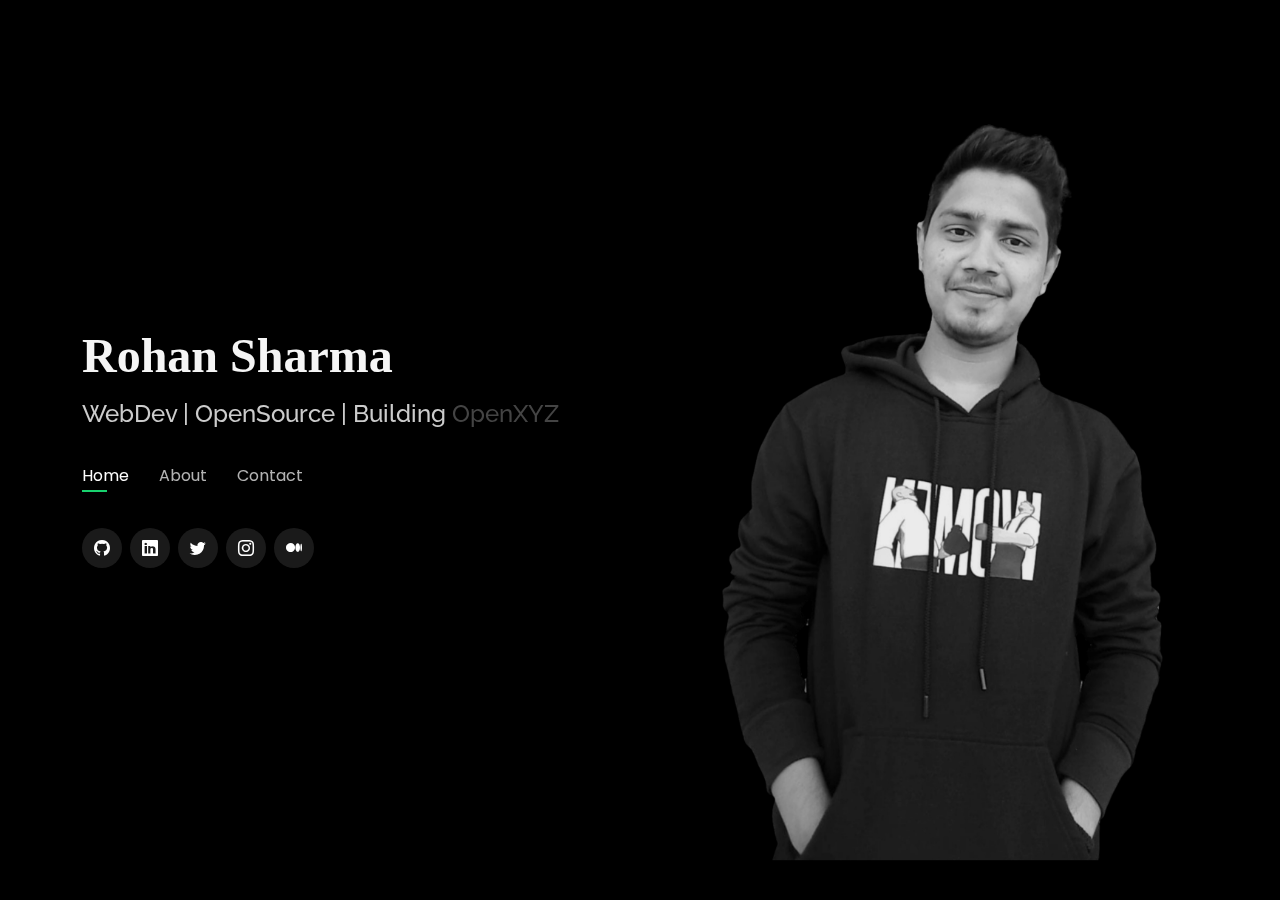
<file: index.html>
<!DOCTYPE html>
<html lang="en">

<head>
  <meta charset="utf-8">
  <meta content="width=device-width, initial-scale=1.0" name="viewport">


  <title>My Portfolio</title>
  <meta content="" name="description">
  <meta content="" name="keywords">

  <!-- Favicons -->
  <link href="assets/img/favicon2.png" rel="icon">
  <link href="assets/img/apple-touch-icon.png" rel="apple-touch-icon">

  <!-- Google Fonts -->
  <link href="https://fonts.googleapis.com/css?family=Open+Sans:300,300i,400,400i,600,600i,700,700i|Raleway:300,300i,400,400i,500,500i,600,600i,700,700i|Poppins:300,300i,400,400i,500,500i,600,600i,700,700i" rel="stylesheet">

  <!-- Vendor CSS Files -->
  <link href="assets/vendor/bootstrap/css/bootstrap.min.css" rel="stylesheet">
  <link href="assets/vendor/bootstrap-icons/bootstrap-icons.css" rel="stylesheet">
  <link href="assets/vendor/boxicons/css/boxicons.min.css" rel="stylesheet">
  <link href="assets/vendor/glightbox/css/glightbox.min.css" rel="stylesheet">
  <link href="assets/vendor/remixicon/remixicon.css" rel="stylesheet">
  <link href="assets/vendor/swiper/swiper-bundle.min.css" rel="stylesheet">

  <!-- Template Main CSS File -->
  <link href="assets/css/style.css" rel="stylesheet">

</head>

<body>

  <!-- ======= Header ======= -->
  <header id="header">
    <div class="container">

      <h1><a href="index.html">Rohan Sharma</a></h1>
      <!-- Uncomment below if you prefer to use an image logo -->
      <!-- <a href="index.html" class="mr-auto"><img src="assets/img/logo.png" alt="" class="img-fluid"></a> -->
      <h2>WebDev | OpenSource | Building <a class="cdsc" href="https://openxyz.live" target="_blank">OpenXYZ</a> </h2>

      <nav id="navbar" class="navbar">
        <ul>
          <li><a class="nav-link active" href="#header">Home</a></li>
          <li><a class="nav-link" href="#about">About</a></li>
          <!-- <li><a class="nav-link" href="#resume">Resume</a></li> -->
          <!-- <li><a class="nav-link" href="#services">Services</a></li> -->
          <!-- <li><a class="nav-link" href="#portfolio">Portfolio</a></li> -->
          <li><a class="nav-link" class="px-2"href="#contact">Contact</a></li>
          <!-- <li><a class="nav-link" href="#resume">Resume</a></li> -->
          <!-- <a href="https://drive.google.com/file/d/1wwmWrqnpOczYETj92A7a5MO80_dcLjCA/view" target="_blank"><button type="button" class="ml-3 px-2 mx-3 btn-md btn btn-outline-light">Download CV</button></a> -->
          


        </ul>
        <i class="bi bi-list mobile-nav-toggle"></i>
      </nav><!-- .navbar -->

      <div class="social-links">
        <a href="https://github.com/rohansx" target="_blank" class="github"><i class="bi bi-github"></i></a>
        <a href="https://www.linkedin.com/in/rohansx/" target="_blank"class="facebook"><i class="bi bi-linkedin"></i></a>
        <a href="https://twitter.com/therohanx" target="_blank" class="instagram"><i class="bi bi-twitter"></i></a>
        <a href="https://www.instagram.com/the.rohan/" target="_blank" class="linkedin"><i class="bi bi-instagram"></i></a>
        <a href="https://medium.com/@rohansx" target="_blank" class="medium"><i class="bi bi-medium"></i></a>
      </div>

    </div>
  </header><!-- End Header -->

  <!-- ======= About Section ======= -->
  <section id="about" class="about">

    <!-- ======= About Me ======= -->
    <div class="about-me container">

      <div class="section-title">
        <h2>About me</h2>
        <p>WHO AM I</p>
      </div>

      <div class="row">
        <div class="col-lg-4" data-aos="fade-right">
          <img src="assets/img/me1.jpg" class="img-fluid" alt="">
        </div>
        <div class="col-lg-8 pt-4 pt-lg-0 content" data-aos="fade-left">
          <h3>Web Developer &amp; Bug hunter</h3>
          <p class="fst-italic">
            I am a skilled Front-end Developer with expertise in HTML, CSS, JavaScript, and Bootstrap, passionate about cybersecurity and committed to ensuring secure web development. With a strong understanding of confidentiality, integrity, and availability of information, I'm well-versed in security measures for web applications. I'm highly motivated and continuously learning to stay up-to-date with the latest best practices. 
          </p>
          <div class="row">
            <div class="col-lg-6">
              <ul>
                <!-- <li><i class="bi bi-chevron-right"></i> <strong>Birthday:</strong> <span>1 May 1995</span></li> -->
                <li><i class="bi bi-chevron-right"></i> <strong>Website:</strong> <span>www.rohanx.tech</span></li>
                <li><i class="bi bi-chevron-right"></i> <strong>Phone:</strong> <span>+91 8552866471</span></li>
                <li><i class="bi bi-chevron-right"></i> <strong>City:</strong> <span>Mumbai, India</span></li>
              </ul>
            </div>
            <div class="col-lg-6">
              <ul>
                <!-- <li><i class="bi bi-chevron-right"></i> <strong>Age:</strong> <span>30</span></li> -->
                <li><i class="bi bi-chevron-right"></i> <strong>Degree:</strong> <span>B.E (Computer Science)</span></li>
                <li><i class="bi bi-chevron-right"></i> <strong>Email:</strong> <span>rohanshx@gmail.com</span></li>
                <li><i class="bi bi-chevron-right"></i> <strong>Freelance:</strong> <span>Available</span></li>
              </ul>
            </div>
          </div>
          <p>
            <br>
            Let's connect and discuss potential opportunities to collaborate.
          </p>
        </div>
      </div>

    </div><!-- End About Me -->

    <!-- ======= Counts ======= -->
    <div class="counts container">

      <div class="row">

        <div class="col-lg-3 col-md-6">
          <div class="count-box">
            <i class="bi bi-emoji-smile"></i>
            <span data-purecounter-start="0" data-purecounter-end="232" data-purecounter-duration="1" class="purecounter"></span>
            <p>Happy Clients</p>
          </div>
        </div>

        <div class="col-lg-3 col-md-6 mt-5 mt-md-0">
          <div class="count-box">
            <i class="bi bi-journal-richtext"></i>
            <span data-purecounter-start="0" data-purecounter-end="521" data-purecounter-duration="1" class="purecounter"></span>
            <p>Projects</p>
          </div>
        </div>

        <div class="col-lg-3 col-md-6 mt-5 mt-lg-0">
          <div class="count-box">
            <i class="bi bi-headset"></i>
            <span data-purecounter-start="0" data-purecounter-end="1463" data-purecounter-duration="1" class="purecounter"></span>
            <p>Hours Of Support</p>
          </div>
        </div>

        <div class="col-lg-3 col-md-6 mt-5 mt-lg-0">
          <div class="count-box">
            <i class="bi bi-award"></i>
            <span data-purecounter-start="0" data-purecounter-end="24" data-purecounter-duration="1" class="purecounter"></span>
            <p>Awards</p>
          </div>
        </div>

      </div>

    </div><!-- End Counts -->

    <!-- ======= Skills  ======= -->
    <div class="skills container">

      <div class="section-title">
        <h2>Skills</h2>
      </div>

      <div class="row skills-content">

        <div class="col-lg-6">

          <div class="progress">
            <span class="skill">HTML <i class="val">100%</i></span>
            <div class="progress-bar-wrap">
              <div class="progress-bar" role="progressbar" aria-valuenow="100" aria-valuemin="0" aria-valuemax="100"></div>
            </div>
          </div>

          <div class="progress">
            <span class="skill">CSS <i class="val">90%</i></span>
            <div class="progress-bar-wrap">
              <div class="progress-bar" role="progressbar" aria-valuenow="90" aria-valuemin="0" aria-valuemax="100"></div>
            </div>
          </div>

          <div class="progress">
            <span class="skill">JavaScript <i class="val">75%</i></span>
            <div class="progress-bar-wrap">
              <div class="progress-bar" role="progressbar" aria-valuenow="75" aria-valuemin="0" aria-valuemax="100"></div>
            </div>
          </div>

        </div>

        <div class="col-lg-6">

          <div class="progress">
            <span class="skill">PHP <i class="val">80%</i></span>
            <div class="progress-bar-wrap">
              <div class="progress-bar" role="progressbar" aria-valuenow="80" aria-valuemin="0" aria-valuemax="100"></div>
            </div>
          </div>

          <div class="progress">
            <span class="skill">WordPress/CMS <i class="val">90%</i></span>
            <div class="progress-bar-wrap">
              <div class="progress-bar" role="progressbar" aria-valuenow="90" aria-valuemin="0" aria-valuemax="100"></div>
            </div>
          </div>

          <div class="progress">
            <span class="skill">Photoshop <i class="val">55%</i></span>
            <div class="progress-bar-wrap">
              <div class="progress-bar" role="progressbar" aria-valuenow="55" aria-valuemin="0" aria-valuemax="100"></div>
            </div>
          </div>

        </div>

      </div>

    </div><!-- End Skills -->

    <!-- ======= Interests ======= -->
    <div class="interests container">

      <div class="section-title">
        <h2>Interests</h2>
      </div>

      <div class="row">
        <div class="col-lg-3 col-md-4">
          <div class="icon-box">
            <i class="ri-store-line" style="color: #ffbb2c;"></i>
            <h3>Lorem Ipsum</h3>
          </div>
        </div>
        <div class="col-lg-3 col-md-4 mt-4 mt-md-0">
          <div class="icon-box">
            <i class="ri-bar-chart-box-line" style="color: #5578ff;"></i>
            <h3>Dolor Sitema</h3>
          </div>
        </div>
        <div class="col-lg-3 col-md-4 mt-4 mt-md-0">
          <div class="icon-box">
            <i class="ri-calendar-todo-line" style="color: #e80368;"></i>
            <h3>Sed perspiciatis</h3>
          </div>
        </div>
        <div class="col-lg-3 col-md-4 mt-4 mt-lg-0">
          <div class="icon-box">
            <i class="ri-paint-brush-line" style="color: #e361ff;"></i>
            <h3>Magni Dolores</h3>
          </div>
        </div>
        <div class="col-lg-3 col-md-4 mt-4">
          <div class="icon-box">
            <i class="ri-database-2-line" style="color: #47aeff;"></i>
            <h3>Nemo Enim</h3>
          </div>
        </div>
        <div class="col-lg-3 col-md-4 mt-4">
          <div class="icon-box">
            <i class="ri-gradienter-line" style="color: #ffa76e;"></i>
            <h3>Eiusmod Tempor</h3>
          </div>
        </div>
        <div class="col-lg-3 col-md-4 mt-4">
          <div class="icon-box">
            <i class="ri-file-list-3-line" style="color: #11dbcf;"></i>
            <h3>Midela Teren</h3>
          </div>
        </div>
        <div class="col-lg-3 col-md-4 mt-4">
          <div class="icon-box">
            <i class="ri-price-tag-2-line" style="color: #4233ff;"></i>
            <h3>Pira Neve</h3>
          </div>
        </div>
        <div class="col-lg-3 col-md-4 mt-4">
          <div class="icon-box">
            <i class="ri-anchor-line" style="color: #b2904f;"></i>
            <h3>Dirada Pack</h3>
          </div>
        </div>
        <div class="col-lg-3 col-md-4 mt-4">
          <div class="icon-box">
            <i class="ri-disc-line" style="color: #b20969;"></i>
            <h3>Moton Ideal</h3>
          </div>
        </div>
        <div class="col-lg-3 col-md-4 mt-4">
          <div class="icon-box">
            <i class="ri-base-station-line" style="color: #ff5828;"></i>
            <h3>Verdo Park</h3>
          </div>
        </div>
        <div class="col-lg-3 col-md-4 mt-4">
          <div class="icon-box">
            <i class="ri-fingerprint-line" style="color: #29cc61;"></i>
            <h3>Flavor Nivelanda</h3>
          </div>
        </div>
      </div>

    </div><!-- End Interests -->

    <!-- ======= Testimonials ======= -->
    <div class="testimonials container">

      <div class="section-title">
        <h2>Testimonials</h2>
      </div>

      <div class="testimonials-slider swiper" data-aos="fade-up" data-aos-delay="100">
        <div class="swiper-wrapper">

          <div class="swiper-slide">
            <div class="testimonial-item">
              <p>
                <i class="bx bxs-quote-alt-left quote-icon-left"></i>
                Proin iaculis purus consequat sem cure digni ssim donec porttitora entum suscipit rhoncus. Accusantium quam, ultricies eget id, aliquam eget nibh et. Maecen aliquam, risus at semper.
                <i class="bx bxs-quote-alt-right quote-icon-right"></i>
              </p>
              <img src="assets/img/testimonials/testimonials-1.jpg" class="testimonial-img" alt="">
              <h3>Saul Goodman</h3>
              <h4>Ceo &amp; Founder</h4>
            </div>
          </div><!-- End testimonial item -->

          <div class="swiper-slide">
            <div class="testimonial-item">
              <p>
                <i class="bx bxs-quote-alt-left quote-icon-left"></i>
                Export tempor illum tamen malis malis eram quae irure esse labore quem cillum quid cillum eram malis quorum velit fore eram velit sunt aliqua noster fugiat irure amet legam anim culpa.
                <i class="bx bxs-quote-alt-right quote-icon-right"></i>
              </p>
              <img src="assets/img/testimonials/testimonials-2.jpg" class="testimonial-img" alt="">
              <h3>Sara Wilsson</h3>
              <h4>Designer</h4>
            </div>
          </div><!-- End testimonial item -->

          <div class="swiper-slide">
            <div class="testimonial-item">
              <p>
                <i class="bx bxs-quote-alt-left quote-icon-left"></i>
                Enim nisi quem export duis labore cillum quae magna enim sint quorum nulla quem veniam duis minim tempor labore quem eram duis noster aute amet eram fore quis sint minim.
                <i class="bx bxs-quote-alt-right quote-icon-right"></i>
              </p>
              <img src="assets/img/testimonials/testimonials-3.jpg" class="testimonial-img" alt="">
              <h3>Jena Karlis</h3>
              <h4>Store Owner</h4>
            </div>
          </div><!-- End testimonial item -->

          <div class="swiper-slide">
            <div class="testimonial-item">
              <p>
                <i class="bx bxs-quote-alt-left quote-icon-left"></i>
                Fugiat enim eram quae cillum dolore dolor amet nulla culpa multos export minim fugiat minim velit minim dolor enim duis veniam ipsum anim magna sunt elit fore quem dolore labore illum veniam.
                <i class="bx bxs-quote-alt-right quote-icon-right"></i>
              </p>
              <img src="assets/img/testimonials/testimonials-4.jpg" class="testimonial-img" alt="">
              <h3>Matt Brandon</h3>
              <h4>Freelancer</h4>
            </div>
          </div><!-- End testimonial item -->

          <div class="swiper-slide">
            <div class="testimonial-item">
              <p>
                <i class="bx bxs-quote-alt-left quote-icon-left"></i>
                Quis quorum aliqua sint quem legam fore sunt eram irure aliqua veniam tempor noster veniam enim culpa labore duis sunt culpa nulla illum cillum fugiat legam esse veniam culpa fore nisi cillum quid.
                <i class="bx bxs-quote-alt-right quote-icon-right"></i>
              </p>
              <img src="assets/img/testimonials/testimonials-5.jpg" class="testimonial-img" alt="">
              <h3>John Larson</h3>
              <h4>Entrepreneur</h4>
            </div>
          </div><!-- End testimonial item -->

        </div>
        <div class="swiper-pagination"></div>
      </div>

      <div class="owl-carousel testimonials-carousel">

      </div>

    </div><!-- End Testimonials  -->

  </section><!-- End About Section -->

  <!-- ======= Resume Section ======= -->
  <section id="resume" class="resume">
    <div class="container">

      <div class="section-title">
        <h2>Resume</h2>
        <p>Check My Resume</p>
      </div>

      <div class="row">
        <div class="col-lg-6">
          <h3 class="resume-title">Sumary</h3>
          <div class="resume-item pb-0">
            <h4>Alice Barkley</h4>
            <p><em>Innovative and deadline-driven Graphic Designer with 3+ years of experience designing and developing user-centered digital/print marketing material from initial concept to final, polished deliverable.</em></p>
            <p>
            <ul>
              <li>Portland par 127,Orlando, FL</li>
              <li>(123) 456-7891</li>
              <li>alice.barkley@example.com</li>
            </ul>
            </p>
          </div>

          <h3 class="resume-title">Education</h3>
          <div class="resume-item">
            <h4>Master of Fine Arts &amp; Graphic Design</h4>
            <h5>2015 - 2016</h5>
            <p><em>Rochester Institute of Technology, Rochester, NY</em></p>
            <p>Qui deserunt veniam. Et sed aliquam labore tempore sed quisquam iusto autem sit. Ea vero voluptatum qui ut dignissimos deleniti nerada porti sand markend</p>
          </div>
          <div class="resume-item">
            <h4>Bachelor of Fine Arts &amp; Graphic Design</h4>
            <h5>2010 - 2014</h5>
            <p><em>Rochester Institute of Technology, Rochester, NY</em></p>
            <p>Quia nobis sequi est occaecati aut. Repudiandae et iusto quae reiciendis et quis Eius vel ratione eius unde vitae rerum voluptates asperiores voluptatem Earum molestiae consequatur neque etlon sader mart dila</p>
          </div>
        </div>
        <div class="col-lg-6">
          <h3 class="resume-title">Professional Experience</h3>
          <div class="resume-item">
            <h4>Senior graphic design specialist</h4>
            <h5>2019 - Present</h5>
            <p><em>Experion, New York, NY </em></p>
            <p>
            <ul>
              <li>Lead in the design, development, and implementation of the graphic, layout, and production communication materials</li>
              <li>Delegate tasks to the 7 members of the design team and provide counsel on all aspects of the project. </li>
              <li>Supervise the assessment of all graphic materials in order to ensure quality and accuracy of the design</li>
              <li>Oversee the efficient use of production project budgets ranging from $2,000 - $25,000</li>
            </ul>
            </p>
          </div>
          <div class="resume-item">
            <h4>Graphic design specialist</h4>
            <h5>2017 - 2018</h5>
            <p><em>Stepping Stone Advertising, New York, NY</em></p>
            <p>
            <ul>
              <li>Developed numerous marketing programs (logos, brochures,infographics, presentations, and advertisements).</li>
              <li>Managed up to 5 projects or tasks at a given time while under pressure</li>
              <li>Recommended and consulted with clients on the most appropriate graphic design</li>
              <li>Created 4+ design presentations and proposals a month for clients and account managers</li>
            </ul>
            </p>
          </div>
        </div>
      </div>

    </div>
  </section><!-- End Resume Section -->

  <!-- ======= Services Section ======= -->
  <section id="services" class="services">
    <div class="container">

      <div class="section-title">
        <h2>Services</h2>
        <p>My Services</p>
      </div>

      <div class="row">
        <div class="col-lg-4 col-md-6 d-flex align-items-stretch">
          <div class="icon-box">
            <div class="icon"><i class="bx bxl-dribbble"></i></div>
            <h4><a href="">Lorem Ipsum</a></h4>
            <p>Voluptatum deleniti atque corrupti quos dolores et quas molestias excepturi</p>
          </div>
        </div>

        <div class="col-lg-4 col-md-6 d-flex align-items-stretch mt-4 mt-md-0">
          <div class="icon-box">
            <div class="icon"><i class="bx bx-file"></i></div>
            <h4><a href="">Sed ut perspiciatis</a></h4>
            <p>Duis aute irure dolor in reprehenderit in voluptate velit esse cillum dolore</p>
          </div>
        </div>

        <div class="col-lg-4 col-md-6 d-flex align-items-stretch mt-4 mt-lg-0">
          <div class="icon-box">
            <div class="icon"><i class="bx bx-tachometer"></i></div>
            <h4><a href="">Magni Dolores</a></h4>
            <p>Excepteur sint occaecat cupidatat non proident, sunt in culpa qui officia</p>
          </div>
        </div>

        <div class="col-lg-4 col-md-6 d-flex align-items-stretch mt-4">
          <div class="icon-box">
            <div class="icon"><i class="bx bx-world"></i></div>
            <h4><a href="">Nemo Enim</a></h4>
            <p>At vero eos et accusamus et iusto odio dignissimos ducimus qui blanditiis</p>
          </div>
        </div>

        <div class="col-lg-4 col-md-6 d-flex align-items-stretch mt-4">
          <div class="icon-box">
            <div class="icon"><i class="bx bx-slideshow"></i></div>
            <h4><a href="">Dele cardo</a></h4>
            <p>Quis consequatur saepe eligendi voluptatem consequatur dolor consequuntur</p>
          </div>
        </div>

        <div class="col-lg-4 col-md-6 d-flex align-items-stretch mt-4">
          <div class="icon-box">
            <div class="icon"><i class="bx bx-arch"></i></div>
            <h4><a href="">Divera don</a></h4>
            <p>Modi nostrum vel laborum. Porro fugit error sit minus sapiente sit aspernatur</p>
          </div>
        </div>

      </div>

    </div>
  </section><!-- End Services Section -->

  <!-- ======= Portfolio Section ======= -->
  <section id="portfolio" class="portfolio">
    <div class="container">

      <div class="section-title">
        <h2>Portfolio</h2>
        <p>My Works</p>
      </div>

      <div class="row">
        <div class="col-lg-12 d-flex justify-content-center">
          <ul id="portfolio-flters">
            <li data-filter="*" class="filter-active">All</li>
            <li data-filter=".filter-app">App</li>
            <li data-filter=".filter-card">Card</li>
            <li data-filter=".filter-web">Web</li>
          </ul>
        </div>
      </div>

      <div class="row portfolio-container">

        <div class="col-lg-4 col-md-6 portfolio-item filter-app">
          <div class="portfolio-wrap">
            <img src="assets/img/portfolio/portfolio-1.jpg" class="img-fluid" alt="">
            <div class="portfolio-info">
              <h4>App 1</h4>
              <p>App</p>
              <div class="portfolio-links">
                <a href="assets/img/portfolio/portfolio-1.jpg" data-gallery="portfolioGallery" class="portfolio-lightbox" title="App 1"><i class="bx bx-plus"></i></a>
                <a href="portfolio-details.html" data-gallery="portfolioDetailsGallery" data-glightbox="type: external" class="portfolio-details-lightbox" title="Portfolio Details"><i class="bx bx-link"></i></a>
              </div>
            </div>
          </div>
        </div>

        <div class="col-lg-4 col-md-6 portfolio-item filter-web">
          <div class="portfolio-wrap">
            <img src="assets/img/portfolio/portfolio-2.jpg" class="img-fluid" alt="">
            <div class="portfolio-info">
              <h4>Web 3</h4>
              <p>Web</p>
              <div class="portfolio-links">
                <a href="assets/img/portfolio/portfolio-2.jpg" data-gallery="portfolioGallery" class="portfolio-lightbox" title="Web 3"><i class="bx bx-plus"></i></a>
                <a href="portfolio-details.html" data-gallery="portfolioDetailsGallery" data-glightbox="type: external" class="portfolio-details-lightbox" title="Portfolio Details"><i class="bx bx-link"></i></a>
              </div>
            </div>
          </div>
        </div>

        <div class="col-lg-4 col-md-6 portfolio-item filter-app">
          <div class="portfolio-wrap">
            <img src="assets/img/portfolio/portfolio-3.jpg" class="img-fluid" alt="">
            <div class="portfolio-info">
              <h4>App 2</h4>
              <p>App</p>
              <div class="portfolio-links">
                <a href="assets/img/portfolio/portfolio-3.jpg" data-gallery="portfolioGallery" class="portfolio-lightbox" title="App 2"><i class="bx bx-plus"></i></a>
                <a href="portfolio-details.html" data-gallery="portfolioDetailsGallery" data-glightbox="type: external" class="portfolio-details-lightbox" title="Portfolio Details"><i class="bx bx-link"></i></a>
              </div>
            </div>
          </div>
        </div>

        <div class="col-lg-4 col-md-6 portfolio-item filter-card">
          <div class="portfolio-wrap">
            <img src="assets/img/portfolio/portfolio-4.jpg" class="img-fluid" alt="">
            <div class="portfolio-info">
              <h4>Card 2</h4>
              <p>Card</p>
              <div class="portfolio-links">
                <a href="assets/img/portfolio/portfolio-4.jpg" data-gallery="portfolioGallery" class="portfolio-lightbox" title="Card 2"><i class="bx bx-plus"></i></a>
                <a href="portfolio-details.html" data-gallery="portfolioDetailsGallery" data-glightbox="type: external" class="portfolio-details-lightbox" title="Portfolio Details"><i class="bx bx-link"></i></a>
              </div>
            </div>
          </div>
        </div>

        <div class="col-lg-4 col-md-6 portfolio-item filter-web">
          <div class="portfolio-wrap">
            <img src="assets/img/portfolio/portfolio-5.jpg" class="img-fluid" alt="">
            <div class="portfolio-info">
              <h4>Web 2</h4>
              <p>Web</p>
              <div class="portfolio-links">
                <a href="assets/img/portfolio/portfolio-5.jpg" data-gallery="portfolioGallery" class="portfolio-lightbox" title="Web 2"><i class="bx bx-plus"></i></a>
                <a href="portfolio-details.html" data-gallery="portfolioDetailsGallery" data-glightbox="type: external" class="portfolio-details-lightbox" title="Portfolio Details"><i class="bx bx-link"></i></a>
              </div>
            </div>
          </div>
        </div>

        <div class="col-lg-4 col-md-6 portfolio-item filter-app">
          <div class="portfolio-wrap">
            <img src="assets/img/portfolio/portfolio-6.jpg" class="img-fluid" alt="">
            <div class="portfolio-info">
              <h4>App 3</h4>
              <p>App</p>
              <div class="portfolio-links">
                <a href="assets/img/portfolio/portfolio-6.jpg" data-gallery="portfolioGallery" class="portfolio-lightbox" title="App 3"><i class="bx bx-plus"></i></a>
                <a href="portfolio-details.html" data-gallery="portfolioDetailsGallery" data-glightbox="type: external" class="portfolio-details-lightbox" title="Portfolio Details"><i class="bx bx-link"></i></a>
              </div>
            </div>
          </div>
        </div>

        <div class="col-lg-4 col-md-6 portfolio-item filter-card">
          <div class="portfolio-wrap">
            <img src="assets/img/portfolio/portfolio-7.jpg" class="img-fluid" alt="">
            <div class="portfolio-info">
              <h4>Card 1</h4>
              <p>Card</p>
              <div class="portfolio-links">
                <a href="assets/img/portfolio/portfolio-7.jpg" data-gallery="portfolioGallery" class="portfolio-lightbox" title="Card 1"><i class="bx bx-plus"></i></a>
                <a href="portfolio-details.html" data-gallery="portfolioDetailsGallery" data-glightbox="type: external" class="portfolio-details-lightbox" title="Portfolio Details"><i class="bx bx-link"></i></a>
              </div>
            </div>
          </div>
        </div>

        <div class="col-lg-4 col-md-6 portfolio-item filter-card">
          <div class="portfolio-wrap">
            <img src="assets/img/portfolio/portfolio-8.jpg" class="img-fluid" alt="">
            <div class="portfolio-info">
              <h4>Card 3</h4>
              <p>Card</p>
              <div class="portfolio-links">
                <a href="assets/img/portfolio/portfolio-8.jpg" data-gallery="portfolioGallery" class="portfolio-lightbox" title="Card 3"><i class="bx bx-plus"></i></a>
                <a href="portfolio-details.html" data-gallery="portfolioDetailsGallery" data-glightbox="type: external" class="portfolio-details-lightbox" title="Portfolio Details"><i class="bx bx-link"></i></a>
              </div>
            </div>
          </div>
        </div>

        <div class="col-lg-4 col-md-6 portfolio-item filter-web">
          <div class="portfolio-wrap">
            <img src="assets/img/portfolio/portfolio-9.jpg" class="img-fluid" alt="">
            <div class="portfolio-info">
              <h4>Web 3</h4>
              <p>Web</p>
              <div class="portfolio-links">
                <a href="assets/img/portfolio/portfolio-9.jpg" data-gallery="portfolioGallery" class="portfolio-lightbox" title="Web 3"><i class="bx bx-plus"></i></a>
                <a href="portfolio-details.html" data-gallery="portfolioDetailsGallery" data-glightbox="type: external" class="portfolio-details-lightbox" title="Portfolio Details"><i class="bx bx-link"></i></a>
              </div>
            </div>
          </div>
        </div>

      </div>

    </div>
  </section><!-- End Portfolio Section -->

  <!-- ======= Contact Section ======= -->
  <section id="contact" class="contact">
    <div class="container">

      <div class="section-title">
        <h2>Contact</h2>
        <p>Contact Me</p>
      </div>

      <div class="row mt-2">

        <div class="col-md-6 d-flex align-items-stretch">
          <div class="info-box">
            <i class="bx bx-map"></i>
            <h3>My Address</h3>
            <p>Mumbai, India</p>
          </div>
        </div>

        <div class="col-md-6 mt-4 mt-md-0 d-flex align-items-stretch">
          <div class="info-box">
            <i class="bx bx-share-alt"></i>
            <h3>Social Profiles</h3>
            <div class="social-links">
              <a href="#" class="twitter"><i class="bi bi-twitter"></i></a>
              <a href="#" class="facebook"><i class="bi bi-facebook"></i></a>
              <a href="#" class="instagram"><i class="bi bi-instagram"></i></a>
              <a href="#" class="google-plus"><i class="bi bi-skype"></i></a>
              <a href="#" class="linkedin"><i class="bi bi-linkedin"></i></a>
            </div>
          </div>
        </div>

        <div class="col-md-6 mt-4 d-flex align-items-stretch">
          <div class="info-box">
            <i class="bx bx-envelope"></i>
            <h3>Email Me</h3>
            <p>rohanshx@gmail.com</p>
          </div>
        </div>
        <div class="col-md-6 mt-4 d-flex align-items-stretch">
          <div class="info-box">
            <i class="bx bx-phone-call"></i>
            <h3>Call Me</h3>
            <p>+91 8552866471</p>
          </div>
        </div>
      </div>

      <form action="forms/contact.php" method="post" role="form" class="php-email-form mt-4">
        <div class="row">
          <div class="col-md-6 form-group">
            <input type="text" name="name" class="form-control" id="name" placeholder="Your Name" required>
          </div>
          <div class="col-md-6 form-group mt-3 mt-md-0">
            <input type="email" class="form-control" name="email" id="email" placeholder="Your Email" required>
          </div>
        </div>
        <div class="form-group mt-3">
          <input type="text" class="form-control" name="subject" id="subject" placeholder="Subject" required>
        </div>
        <div class="form-group mt-3">
          <textarea class="form-control" name="message" rows="5" placeholder="Message" required></textarea>
        </div>
        <div class="my-3">
          <div class="loading">Loading</div>
          <div class="error-message"></div>
          <div class="sent-message">Your message has been sent. Thank you!</div>
        </div>
        <div class="text-center"><button type="submit">Send Message</button></div>
      </form>

    </div>
  </section><!-- End Contact Section -->

 

  <!-- Vendor JS Files -->
  <script src="assets/vendor/purecounter/purecounter_vanilla.js"></script>
  <script src="assets/vendor/bootstrap/js/bootstrap.bundle.min.js"></script>
  <script src="assets/vendor/glightbox/js/glightbox.min.js"></script>
  <script src="assets/vendor/isotope-layout/isotope.pkgd.min.js"></script>
  <script src="assets/vendor/swiper/swiper-bundle.min.js"></script>
  <script src="assets/vendor/waypoints/noframework.waypoints.js"></script>
  <script src="assets/vendor/php-email-form/validate.js"></script>

  <!-- Template Main JS File -->
  <script src="assets/js/main.js"></script>

</body>

</html>
</file>
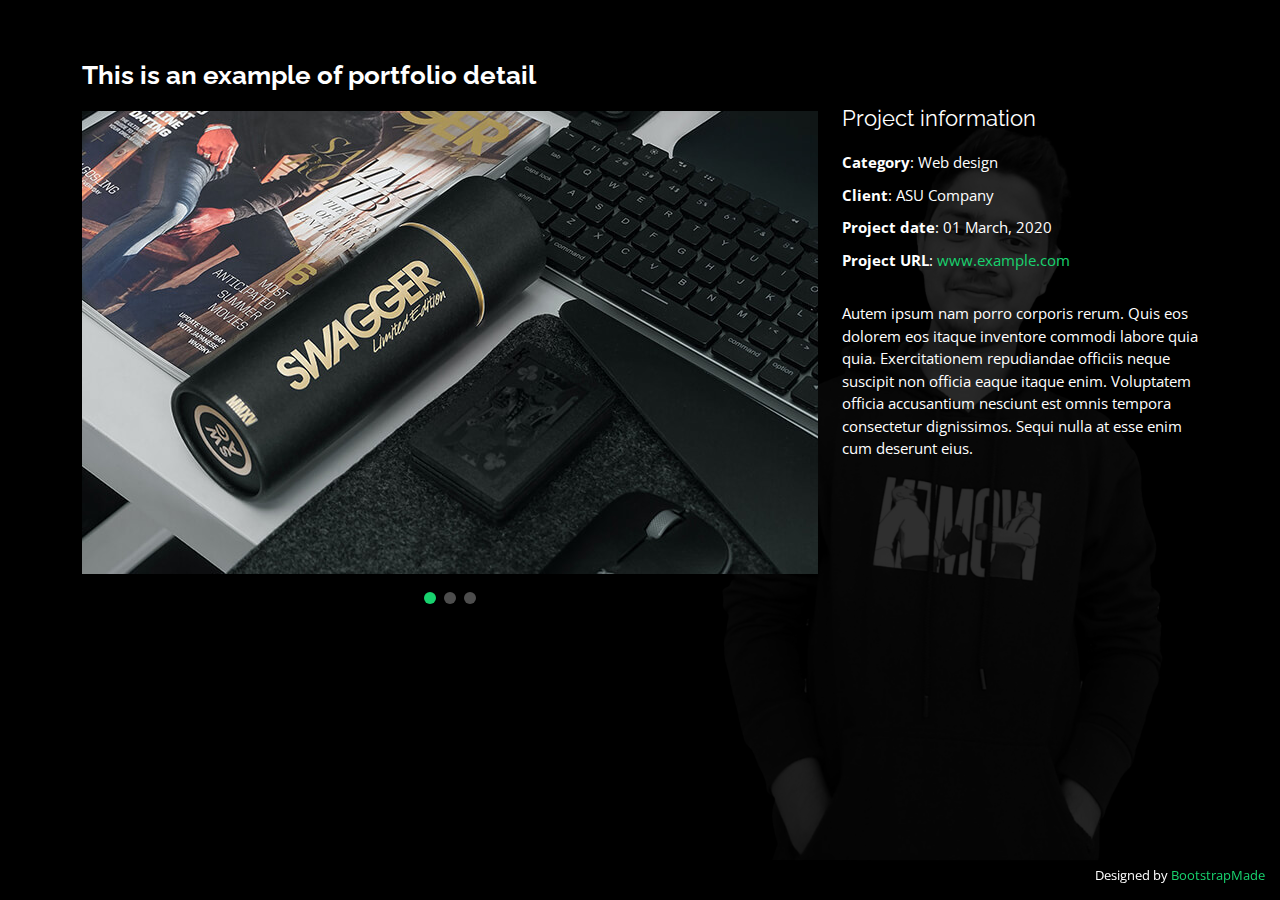
<file: portfolio-details.html>
<!DOCTYPE html>
<html lang="en">

<head>
  <meta charset="utf-8">
  <meta content="width=device-width, initial-scale=1.0" name="viewport">

  <title>Portfolio Details - Personal Bootstrap Template</title>
  <meta content="" name="description">
  <meta content="" name="keywords">

  <!-- Favicons -->
  <link href="assets/img/favicon.png" rel="icon">
  <link href="assets/img/apple-touch-icon.png" rel="apple-touch-icon">

  <!-- Google Fonts -->
  <link href="https://fonts.googleapis.com/css?family=Open+Sans:300,300i,400,400i,600,600i,700,700i|Raleway:300,300i,400,400i,500,500i,600,600i,700,700i|Poppins:300,300i,400,400i,500,500i,600,600i,700,700i" rel="stylesheet">

  <!-- Vendor CSS Files -->
  <link href="assets/vendor/bootstrap/css/bootstrap.min.css" rel="stylesheet">
  <link href="assets/vendor/bootstrap-icons/bootstrap-icons.css" rel="stylesheet">
  <link href="assets/vendor/boxicons/css/boxicons.min.css" rel="stylesheet">
  <link href="assets/vendor/glightbox/css/glightbox.min.css" rel="stylesheet">
  <link href="assets/vendor/remixicon/remixicon.css" rel="stylesheet">
  <link href="assets/vendor/swiper/swiper-bundle.min.css" rel="stylesheet">

  <!-- Template Main CSS File -->
  <link href="assets/css/style.css" rel="stylesheet">

  <!-- =======================================================
  * Template Name: Personal
  * Updated: Mar 09 2023 with Bootstrap v5.2.3
  * Template URL: https://bootstrapmade.com/personal-free-resume-bootstrap-template/
  * Author: BootstrapMade.com
  * License: https://bootstrapmade.com/license/
  ======================================================== -->
</head>

<body>

  <main id="main">

    <!-- ======= Portfolio Details ======= -->
    <div id="portfolio-details" class="portfolio-details">
      <div class="container">

        <div class="row">

          <div class="col-lg-8">
            <h2 class="portfolio-title">This is an example of portfolio detail</h2>

            <div class="portfolio-details-slider swiper">
              <div class="swiper-wrapper align-items-center">

                <div class="swiper-slide">
                  <img src="assets/img/portfolio/portfolio-details-1.jpg" alt="">
                </div>

                <div class="swiper-slide">
                  <img src="assets/img/portfolio/portfolio-details-2.jpg" alt="">
                </div>

                <div class="swiper-slide">
                  <img src="assets/img/portfolio/portfolio-details-3.jpg" alt="">
                </div>

              </div>
              <div class="swiper-pagination"></div>
            </div>

          </div>

          <div class="col-lg-4 portfolio-info">
            <h3>Project information</h3>
            <ul>
              <li><strong>Category</strong>: Web design</li>
              <li><strong>Client</strong>: ASU Company</li>
              <li><strong>Project date</strong>: 01 March, 2020</li>
              <li><strong>Project URL</strong>: <a href="#">www.example.com</a></li>
            </ul>

            <p>
              Autem ipsum nam porro corporis rerum. Quis eos dolorem eos itaque inventore commodi labore quia quia. Exercitationem repudiandae officiis neque suscipit non officia eaque itaque enim. Voluptatem officia accusantium nesciunt est omnis tempora consectetur dignissimos. Sequi nulla at esse enim cum deserunt eius.
            </p>
          </div>

        </div>

      </div>
    </div><!-- End Portfolio Details -->

  </main><!-- End #main -->

  <div class="credits">
    <!-- All the links in the footer should remain intact. -->
    <!-- You can delete the links only if you purchased the pro version. -->
    <!-- Licensing information: https://bootstrapmade.com/license/ -->
    <!-- Purchase the pro version with working PHP/AJAX contact form: https://bootstrapmade.com/personal-free-resume-bootstrap-template/ -->
    Designed by <a href="https://bootstrapmade.com/">BootstrapMade</a>
  </div>

  <!-- Vendor JS Files -->
  <script src="assets/vendor/purecounter/purecounter_vanilla.js"></script>
  <script src="assets/vendor/bootstrap/js/bootstrap.bundle.min.js"></script>
  <script src="assets/vendor/glightbox/js/glightbox.min.js"></script>
  <script src="assets/vendor/isotope-layout/isotope.pkgd.min.js"></script>
  <script src="assets/vendor/swiper/swiper-bundle.min.js"></script>
  <script src="assets/vendor/waypoints/noframework.waypoints.js"></script>
  <script src="assets/vendor/php-email-form/validate.js"></script>

  <!-- Template Main JS File -->
  <script src="assets/js/main.js"></script>

</body>

</html>
</file>
<file: assets/css/style.css>
/**
* Template Name: Personal
* Updated: Mar 09 2023 with Bootstrap v5.2.3
* Template URL: https://bootstrapmade.com/personal-free-resume-bootstrap-template/
* Author: BootstrapMade.com
* License: https://bootstrapmade.com/license/
*/

/*--------------------------------------------------------------
# General
--------------------------------------------------------------*/
body {
  font-family: "Open Sans", sans-serif;
  background-color: #040404;
  color: #fff;
  position: relative;
  background: transparent;
}

body::before {
  content: "";
  position: fixed;
  background: #040404 url("../img/bg3.jpg") top right no-repeat;
  background-size: cover;
  left: 0;
  right: 0;
  top: 0;
  height: 100vh;
  z-index: -1;
}

@media (min-width: 1024px) {
  body::before {
    background-attachment: fixed;
  }
}

a {
  color: #18d26e;
  text-decoration: none;
}

a:hover {
  color: #35e888;
  text-decoration: none;
}

h1,
h2,
h3,
h4,
h5,
h6 {
  font-family: "Raleway", sans-serif;
}

/*--------------------------------------------------------------
# Header
--------------------------------------------------------------*/
#header {
  transition: ease-in-out 0.3s;
  position: relative;
  height: 100vh;
  display: flex;
  align-items: center;
  z-index: 997;
  overflow-y: auto;
}

#header * {
  transition: ease-in-out 0.3s;
}

#header h1 {
  letter-spacing: normal;
  font-size: 48px;
  margin: 0;
  padding: 0;
  line-height: 1;
  font-weight: 800;
  font-family: "Poppins", sans-serif;
}

#header h1 a,
#header h1 a:hover {
  /* text-transform: uppercase; */
  font-family: 'Times New Roman', sans-serif;
  color: whitesmoke;
  line-height: 1;
  display: inline-block;
  /* text-shadow: 0 1px 0 #ccc, 0 2px 0 black; */
}

.btn:hover{
  text-decoration: none;
}

#header h2 {
  font-size: 24px;
  margin-top: 20px;
  color: rgba(255, 255, 255, 0.8);
}

#header h2 span {
  color: #fff;
  border-bottom: 2px solid #18d26e;
  padding-bottom: 6px;
}

#header img {
  padding: 0;
  margin: 0;
}

#header .social-links {
  margin-top: 40px;
  display: flex;
}

#header .social-links a {
  font-size: 16px;
  display: flex;
  justify-content: center;
  align-items: center;
  background: rgba(255, 255, 255, 0.1);
  color: #fff;
  line-height: 1;
  margin-right: 8px;
  border-radius: 50%;
  width: 40px;
  height: 40px;
}

#header .social-links a:hover {
  background: #18d26e;
}

@media (max-width: 992px) {
  #header h1 {
    font-size: 36px;
  }

  #header h2 {
    font-size: 20px;
    line-height: 30px;
  }

  #header .social-links {
    margin-top: 15px;
  }

  #header .container {
    display: flex;
    flex-direction: column;
    align-items: center;
  }
}

/* Header Top */
#header.header-top {
  height: 80px;
  position: fixed;
  left: 0;
  top: 0;
  right: 0;
  background: rgba(0, 0, 0, 1.0);
}

#header.header-top .social-links,
#header.header-top h2 {
  display: none;
}

#header.header-top h1 {
  margin-right: auto;
  font-size: 36px;
}

#header.header-top .container {
  display: flex;
  align-items: center;
}

#header.header-top .navbar {
  margin: 0;
}

@media (max-width: 768px) {
  #header.header-top {
    height: 60px;
  }

  #header.header-top h1 {
    font-size: 26px;
  }
}

/*--------------------------------------------------------------
# Navigation Menu
--------------------------------------------------------------*/
/**
* Desktop Navigation 
*/
.navbar {
  padding: 0;
  margin-top: 35px;
}

.navbar ul {
  margin: 0;
  padding: 0;
  display: flex;
  list-style: none;
  align-items: center;
}

.navbar li {
  position: relative;
}

.navbar li+li {
  margin-left: 30px;
}

.navbar a,
.navbar a:focus {
  display: flex;
  align-items: center;
  justify-content: space-between;
  padding: 0;
  font-family: "Poppins", sans-serif;
  font-size: 16px;
  font-weight: 400;
  color: rgba(255, 255, 255, 0.7);
  white-space: nowrap;
  transition: 0.3s;
}

.navbar a i,
.navbar a:focus i {
  font-size: 12px;
  line-height: 0;
  margin-left: 5px;
}

.navbar a:before {
  content: "";
  position: absolute;
  width: 0;
  height: 2px;
  bottom: -4px;
  left: 0;
  background-color: #18d26e;
  visibility: hidden;
  width: 0px;
  transition: all 0.3s ease-in-out 0s;
}

.navbar a:hover:before,
.navbar li:hover>a:before,
.navbar .active:before {
  visibility: visible;
  width: 25px;
}

.navbar a:hover,
.navbar .active,
.navbar .active:focus,
.navbar li:hover>a {
  color: #fff;
}

/**
* Mobile Navigation 
*/
.mobile-nav-toggle {
  color: #fff;
  font-size: 28px;
  cursor: pointer;
  display: none;
  line-height: 0;
  transition: 0.5s;
  position: fixed;
  right: 15px;
  top: 15px;
}

@media (max-width: 991px) {
  .mobile-nav-toggle {
    display: block;
  }

  .navbar ul {
    display: none;
  }
}

.navbar-mobile {
  position: fixed;
  overflow: hidden;
  top: 0;
  right: 0;
  left: 0;
  bottom: 0;
  background: rgba(0, 0, 0, 0.9);
  transition: 0.3s;
  z-index: 999;
  margin-top: 0;
}

.navbar-mobile .mobile-nav-toggle {
  position: absolute;
  top: 15px;
  right: 15px;
}

.navbar-mobile ul {
  display: block;
  position: absolute;
  top: 55px;
  right: 15px;
  bottom: 45px;
  left: 15px;
  padding: 10px 0;
  overflow-y: auto;
  transition: 0.3s;
  border: 2px solid rgba(255, 255, 255, 0.2);
}

.navbar-mobile li {
  padding: 12px 20px;
}

.navbar-mobile li+li {
  margin: 0;
}

.navbar-mobile a,
.navbar-mobile a:focus {
  font-size: 16px;
  position: relative;
}

/*--------------------------------------------------------------
# Sections General
--------------------------------------------------------------*/
section {
  overflow: hidden;
  position: absolute;
  width: 100%;
  top: 140px;
  bottom: 100%;
  opacity: 0;
  transition: ease-in-out 0.4s;
  z-index: 2;
}

section.section-show {
  top: 100px;
  bottom: auto;
  opacity: 1;
  padding-bottom: 45px;
}

section .container {
  background: rgba(0, 0, 0, 1);
  padding: 30px;
}

@media (max-width: 768px) {
  section {
    top: 120px;
  }

  section.section-show {
    top: 80px;
  }
}

.section-title h2 {
  font-size: 14px;
  font-weight: 500;
  padding: 0;
  line-height: 1px;
  margin: 0 0 20px 0;
  letter-spacing: 2px;
  text-transform: uppercase;
  color: #aaaaaa;
  font-family: "Poppins", sans-serif;
}

.section-title h2::after {
  content: "";
  width: 120px;
  height: 1px;
  display: inline-block;
  background: #4ceb95;
  margin: 4px 10px;
}

.section-title p {
  margin: 0;
  margin: -15px 0 15px 0;
  font-size: 36px;
  font-weight: 700;
  text-transform: uppercase;
  font-family: "Poppins", sans-serif;
  color: #fff;
}

/*--------------------------------------------------------------
# About
--------------------------------------------------------------*/
.about-me .content h3 {
  font-weight: 700;
  font-size: 26px;
  color: #18d26e;
}

.about-me .content ul {
  list-style: none;
  padding: 0;
}

.about-me .content ul li {
  margin-bottom: 20px;
  display: flex;
  align-items: center;
}

.about-me .content ul strong {
  margin-right: 10px;
}

.about-me .content ul i {
  font-size: 16px;
  margin-right: 5px;
  color: #18d26e;
  line-height: 0;
}

.about-me .content p:last-child {
  margin-bottom: 0;
}

/*--------------------------------------------------------------
# Counts
--------------------------------------------------------------*/
.counts {
  padding: 70px 0 60px;
}

.counts .count-box {
  padding: 30px 30px 25px 30px;
  width: 100%;
  position: relative;
  text-align: center;
  background: rgba(255, 255, 255, 0.08);
}

.counts .count-box i {
  position: absolute;
  top: -25px;
  left: 50%;
  transform: translateX(-50%);
  font-size: 24px;
  background: rgba(255, 255, 255, 0.1);
  padding: 12px;
  color: #18d26e;
  border-radius: 50px;
  line-height: 0;
}

.counts .count-box span {
  font-size: 36px;
  display: block;
  font-weight: 600;
  color: #fff;
}

.counts .count-box p {
  padding: 0;
  margin: 0;
  font-family: "Raleway", sans-serif;
  font-size: 14px;
}

/*--------------------------------------------------------------
# Skills
--------------------------------------------------------------*/
.skills .progress {
  height: 60px;
  display: block;
  background: none;
  border-radius: 0;
}

.skills .progress .skill {
  padding: 10px 0;
  margin: 0;
  text-transform: uppercase;
  display: block;
  font-weight: 600;
  font-family: "Poppins", sans-serif;
  color: #fff;
}

.skills .progress .skill .val {
  float: right;
  font-style: normal;
}

.skills .progress-bar-wrap {
  background: rgba(255, 255, 255, 0.2);
}

.skills .progress-bar {
  width: 1px;
  height: 10px;
  transition: 0.9s;
  background-color: #18d26e;
}

/*--------------------------------------------------------------
# Interests
--------------------------------------------------------------*/
.interests .icon-box {
  display: flex;
  align-items: center;
  padding: 20px;
  background: rgba(255, 255, 255, 0.08);
  transition: ease-in-out 0.3s;
}

.interests .icon-box i {
  font-size: 32px;
  padding-right: 10px;
  line-height: 1;
}

.interests .icon-box h3 {
  font-weight: 700;
  margin: 0;
  padding: 0;
  line-height: 1;
  font-size: 16px;
  color: #fff;
}

.interests .icon-box:hover {
  background: rgba(255, 255, 255, 0.12);
}

/*--------------------------------------------------------------
# Testimonials
--------------------------------------------------------------*/
.testimonials .testimonials-carousel,
.testimonials .testimonials-slider {
  overflow: hidden;
}

.testimonials .testimonial-item {
  box-sizing: content-box;
  min-height: 320px;
}

.testimonials .testimonial-item .testimonial-img {
  width: 90px;
  border-radius: 50%;
  margin: -40px 0 0 40px;
  position: relative;
  z-index: 2;
  border: 6px solid rgba(255, 255, 255, 0.12);
}

.testimonials .testimonial-item h3 {
  font-size: 18px;
  font-weight: bold;
  margin: 10px 0 5px 45px;
  color: #fff;
}

.testimonials .testimonial-item h4 {
  font-size: 14px;
  color: #999;
  margin: 0 0 0 45px;
}

.testimonials .testimonial-item .quote-icon-left,
.testimonials .testimonial-item .quote-icon-right {
  color: rgba(255, 255, 255, 0.25);
  font-size: 26px;
}

.testimonials .testimonial-item .quote-icon-left {
  display: inline-block;
  left: -5px;
  position: relative;
}

.testimonials .testimonial-item .quote-icon-right {
  display: inline-block;
  right: -5px;
  position: relative;
  top: 10px;
}

.testimonials .testimonial-item p {
  font-style: italic;
  margin: 0 15px 0 15px;
  padding: 20px 20px 60px 20px;
  background: rgba(255, 255, 255, 0.1);
  position: relative;
  border-radius: 6px;
  position: relative;
  z-index: 1;
}

.testimonials .swiper-pagination {
  margin-top: 20px;
  position: relative;
}

.testimonials .swiper-pagination .swiper-pagination-bullet {
  width: 12px;
  height: 12px;
  opacity: 1;
  background-color: rgba(255, 255, 255, 0.3);
}

.testimonials .swiper-pagination .swiper-pagination-bullet-active {
  background-color: #18d26e;
}

/*--------------------------------------------------------------
# Resume
--------------------------------------------------------------*/
.resume .resume-title {
  font-size: 26px;
  font-weight: 700;
  margin-top: 20px;
  margin-bottom: 20px;
  color: #fff;
}

.resume .resume-item {
  padding: 0 0 20px 20px;
  margin-top: -2px;
  border-left: 2px solid rgba(255, 255, 255, 0.2);
  position: relative;
}

.resume .resume-item h4 {
  line-height: 18px;
  font-size: 18px;
  font-weight: 600;
  text-transform: uppercase;
  font-family: "Poppins", sans-serif;
  color: #18d26e;
  margin-bottom: 10px;
}

.resume .resume-item h5 {
  font-size: 16px;
  background: rgba(255, 255, 255, 0.15);
  padding: 5px 15px;
  display: inline-block;
  font-weight: 600;
  margin-bottom: 10px;
}

.resume .resume-item ul {
  padding-left: 20px;
}

.resume .resume-item ul li {
  padding-bottom: 10px;
}

.resume .resume-item:last-child {
  padding-bottom: 0;
}

.resume .resume-item::before {
  content: "";
  position: absolute;
  width: 16px;
  height: 16px;
  border-radius: 50px;
  left: -9px;
  top: 0;
  background: #18d26e;
  border: 2px solid #18d26e;
}

/*--------------------------------------------------------------
# Services
--------------------------------------------------------------*/
.services .icon-box {
  text-align: center;
  background: rgba(204, 204, 204, 0.1);
  padding: 80px 20px;
  transition: all ease-in-out 0.3s;
}

.services .icon-box .icon {
  margin: 0 auto;
  width: 64px;
  height: 64px;
  background: #18d26e;
  border-radius: 5px;
  transition: all 0.3s ease-out 0s;
  display: flex;
  align-items: center;
  justify-content: center;
  margin-bottom: 20px;
  transform-style: preserve-3d;
}

.services .icon-box .icon i {
  color: #fff;
  font-size: 28px;
}

.services .icon-box .icon::before {
  position: absolute;
  content: "";
  left: -8px;
  top: -8px;
  height: 100%;
  width: 100%;
  background: rgba(255, 255, 255, 0.15);
  border-radius: 5px;
  transition: all 0.3s ease-out 0s;
  transform: translateZ(-1px);
}

.services .icon-box h4 {
  font-weight: 700;
  margin-bottom: 15px;
  font-size: 24px;
}

.services .icon-box h4 a {
  color: #fff;
}

.services .icon-box p {
  line-height: 24px;
  font-size: 14px;
  margin-bottom: 0;
}

.services .icon-box:hover {
  background: #18d26e;
  border-color: #18d26e;
}

.services .icon-box:hover .icon {
  background: #fff;
}

.services .icon-box:hover .icon i {
  color: #18d26e;
}

.services .icon-box:hover .icon::before {
  background: #35e888;
}

.services .icon-box:hover h4 a,
.services .icon-box:hover p {
  color: #fff;
}

/*--------------------------------------------------------------
# Portfolio
--------------------------------------------------------------*/
.portfolio .portfolio-item {
  margin-bottom: 30px;
}

.portfolio #portfolio-flters {
  padding: 0;
  margin: 0 auto 15px auto;
  list-style: none;
  text-align: center;
  border-radius: 50px;
  padding: 2px 15px;
}

.portfolio #portfolio-flters li {
  cursor: pointer;
  display: inline-block;
  padding: 8px 16px 10px 16px;
  font-size: 14px;
  font-weight: 600;
  line-height: 1;
  text-transform: uppercase;
  color: #fff;
  background: rgba(255, 255, 255, 0.1);
  margin: 0 3px 10px 3px;
  transition: all 0.3s ease-in-out;
  border-radius: 4px;
}

.portfolio #portfolio-flters li:hover,
.portfolio #portfolio-flters li.filter-active {
  background: #18d26e;
}

.portfolio #portfolio-flters li:last-child {
  margin-right: 0;
}

.portfolio .portfolio-wrap {
  transition: 0.3s;
  position: relative;
  overflow: hidden;
  z-index: 1;
  background: rgba(0, 0, 0, 0.6);
}

.portfolio .portfolio-wrap::before {
  content: "";
  background: rgba(0, 0, 0, 0.6);
  position: absolute;
  left: 30px;
  right: 30px;
  top: 30px;
  bottom: 30px;
  transition: all ease-in-out 0.3s;
  z-index: 2;
  opacity: 0;
}

.portfolio .portfolio-wrap .portfolio-info {
  opacity: 0;
  position: absolute;
  top: 0;
  left: 0;
  right: 0;
  bottom: 0;
  text-align: center;
  z-index: 3;
  transition: all ease-in-out 0.3s;
  display: flex;
  flex-direction: column;
  justify-content: center;
  align-items: center;
}

.portfolio .portfolio-wrap .portfolio-info::before {
  display: block;
  content: "";
  width: 48px;
  height: 48px;
  position: absolute;
  top: 35px;
  left: 35px;
  border-top: 3px solid #fff;
  border-left: 3px solid #fff;
  transition: all 0.5s ease 0s;
  z-index: 9994;
}

.portfolio .portfolio-wrap .portfolio-info::after {
  display: block;
  content: "";
  width: 48px;
  height: 48px;
  position: absolute;
  bottom: 35px;
  right: 35px;
  border-bottom: 3px solid #fff;
  border-right: 3px solid #fff;
  transition: all 0.5s ease 0s;
  z-index: 9994;
}

.portfolio .portfolio-wrap .portfolio-info h4 {
  font-size: 20px;
  color: #fff;
  font-weight: 600;
}

.portfolio .portfolio-wrap .portfolio-info p {
  color: #ffffff;
  font-size: 14px;
  text-transform: uppercase;
  padding: 0;
  margin: 0;
}

.portfolio .portfolio-wrap .portfolio-links {
  text-align: center;
  z-index: 4;
}

.portfolio .portfolio-wrap .portfolio-links a {
  color: #fff;
  margin: 0 2px;
  font-size: 28px;
  display: inline-block;
  transition: 0.3s;
}

.portfolio .portfolio-wrap .portfolio-links a:hover {
  color: #63eda3;
}

.portfolio .portfolio-wrap:hover::before {
  top: 0;
  left: 0;
  right: 0;
  bottom: 0;
  opacity: 1;
}

.portfolio .portfolio-wrap:hover .portfolio-info {
  opacity: 1;
}

.portfolio .portfolio-wrap:hover .portfolio-info::before {
  top: 15px;
  left: 15px;
}

.portfolio .portfolio-wrap:hover .portfolio-info::after {
  bottom: 15px;
  right: 15px;
}

/*--------------------------------------------------------------
# Portfolio Details
--------------------------------------------------------------*/
.portfolio-details {
  padding-top: 40px;
  background: rgba(0, 0, 0, 0.8);
  position: fixed;
  left: 0;
  right: 0;
  top: 0;
  bottom: 0;
  overflow-y: auto;
}

.portfolio-details .container {
  padding-top: 20px;
  padding-bottom: 40px;
}

.portfolio-details .portfolio-title {
  font-size: 26px;
  font-weight: 700;
  margin-bottom: 20px;
}

.portfolio-details .portfolio-info {
  padding-top: 45px;
}

.portfolio-details .portfolio-info h3 {
  font-size: 22px;
  font-weight: 400;
  margin-bottom: 20px;
}

.portfolio-details .portfolio-info ul {
  list-style: none;
  padding: 0;
  font-size: 15px;
}

.portfolio-details .portfolio-info ul li+li {
  margin-top: 10px;
}

.portfolio-details .portfolio-info p {
  font-size: 15px;
  padding: 15px 0 0 0;
}

@media (max-width: 992px) {
  .portfolio-details .portfolio-info {
    padding-top: 20px;
  }
}

.portfolio-details .swiper-pagination {
  margin-top: 20px;
  position: relative;
}

.portfolio-details .swiper-pagination .swiper-pagination-bullet {
  width: 12px;
  height: 12px;
  opacity: 1;
  background-color: rgba(255, 255, 255, 0.3);
}

.portfolio-details .swiper-pagination .swiper-pagination-bullet-active {
  background-color: #18d26e;
}

/*--------------------------------------------------------------
# Contact
--------------------------------------------------------------*/
.contact .info-box {
  color: #444444;
  padding: 20px;
  width: 100%;
  background: rgba(255, 255, 255, 0.08);
}

.contact .info-box i.bx {
  font-size: 24px;
  color: #18d26e;
  border-radius: 50%;
  padding: 14px;
  float: left;
  background: rgba(255, 255, 255, 0.1);
}

.contact .info-box h3 {
  font-size: 20px;
  color: rgba(255, 255, 255, 0.5);
  font-weight: 700;
  margin: 10px 0 8px 68px;
}

.contact .info-box p {
  padding: 0;
  color: #fff;
  line-height: 24px;
  font-size: 14px;
  margin: 0 0 0 68px;
}

.contact .info-box .social-links {
  margin: 5px 0 0 68px;
  display: flex;
}

.contact .info-box .social-links a {
  font-size: 18px;
  display: inline-block;
  color: #fff;
  line-height: 1;
  margin-right: 12px;
  transition: 0.3s;
}

.contact .info-box .social-links a:hover {
  color: #18d26e;
}

.contact .php-email-form {
  padding: 30px;
  background: rgba(255, 255, 255, 0.08);
}

.contact .php-email-form .error-message {
  display: none;
  background: rgba(255, 255, 255, 0.08);
  background: #ed3c0d;
  text-align: left;
  padding: 15px;
  font-weight: 600;
}

.contact .php-email-form .error-message br+br {
  margin-top: 25px;
}

.contact .php-email-form .sent-message {
  display: none;
  background: rgba(255, 255, 255, 0.08);
  background: #18d26e;
  text-align: center;
  padding: 15px;
  font-weight: 600;
}

.contact .php-email-form .loading {
  display: none;
  background: rgba(255, 255, 255, 0.08);
  text-align: center;
  padding: 15px;
}

.contact .php-email-form .loading:before {
  content: "";
  display: inline-block;
  border-radius: 50%;
  width: 24px;
  height: 24px;
  margin: 0 10px -6px 0;
  border: 3px solid #18d26e;
  border-top-color: #eee;
  animation: animate-loading 1s linear infinite;
}

.contact .php-email-form input,
.contact .php-email-form textarea {
  border-radius: 0;
  box-shadow: none;
  font-size: 14px;
  background: rgba(255, 255, 255, 0.08);
  border: 0;
  transition: 0.3s;
  color: #fff;
}

.contact .php-email-form input:focus,
.contact .php-email-form textarea:focus {
  background-color: rgba(255, 255, 255, 0.11);
}

.contact .php-email-form input::-moz-placeholder,
.contact .php-email-form textarea::-moz-placeholder {
  color: rgba(255, 255, 255, 0.3);
  opacity: 1;
}

.contact .php-email-form input::placeholder,
.contact .php-email-form textarea::placeholder {
  color: rgba(255, 255, 255, 0.3);
  opacity: 1;
}

.contact .php-email-form input {
  padding: 10px 15px;
}

.contact .php-email-form textarea {
  padding: 12px 15px;
}

.contact .php-email-form button[type=submit] {
  background: #18d26e;
  border: 0;
  padding: 10px 30px;
  color: #fff;
  transition: 0.4s;
  border-radius: 4px;
}

.contact .php-email-form button[type=submit]:hover {
  background: #15bb62;
}

@keyframes animate-loading {
  0% {
    transform: rotate(0deg);
  }

  100% {
    transform: rotate(360deg);
  }
}

/*--------------------------------------------------------------
# Credits
--------------------------------------------------------------*/
.credits {
  position: fixed;
  right: 0;
  left: 0;
  bottom: 0;
  padding: 15px;
  text-align: right;
  font-size: 13px;
  color: #fff;
  z-index: 999999;
}

@media (max-width: 992px) {
  .credits {
    text-align: center;
    padding: 10px;
    background: rgba(0, 0, 0, 0.8);
  }
}

.credits a {
  color: #18d26e;
  transition: 0.3s;
}

.credits a:hover {
  color: #fff;
}

.cdsc{
  color:#444444;
}
</file>
